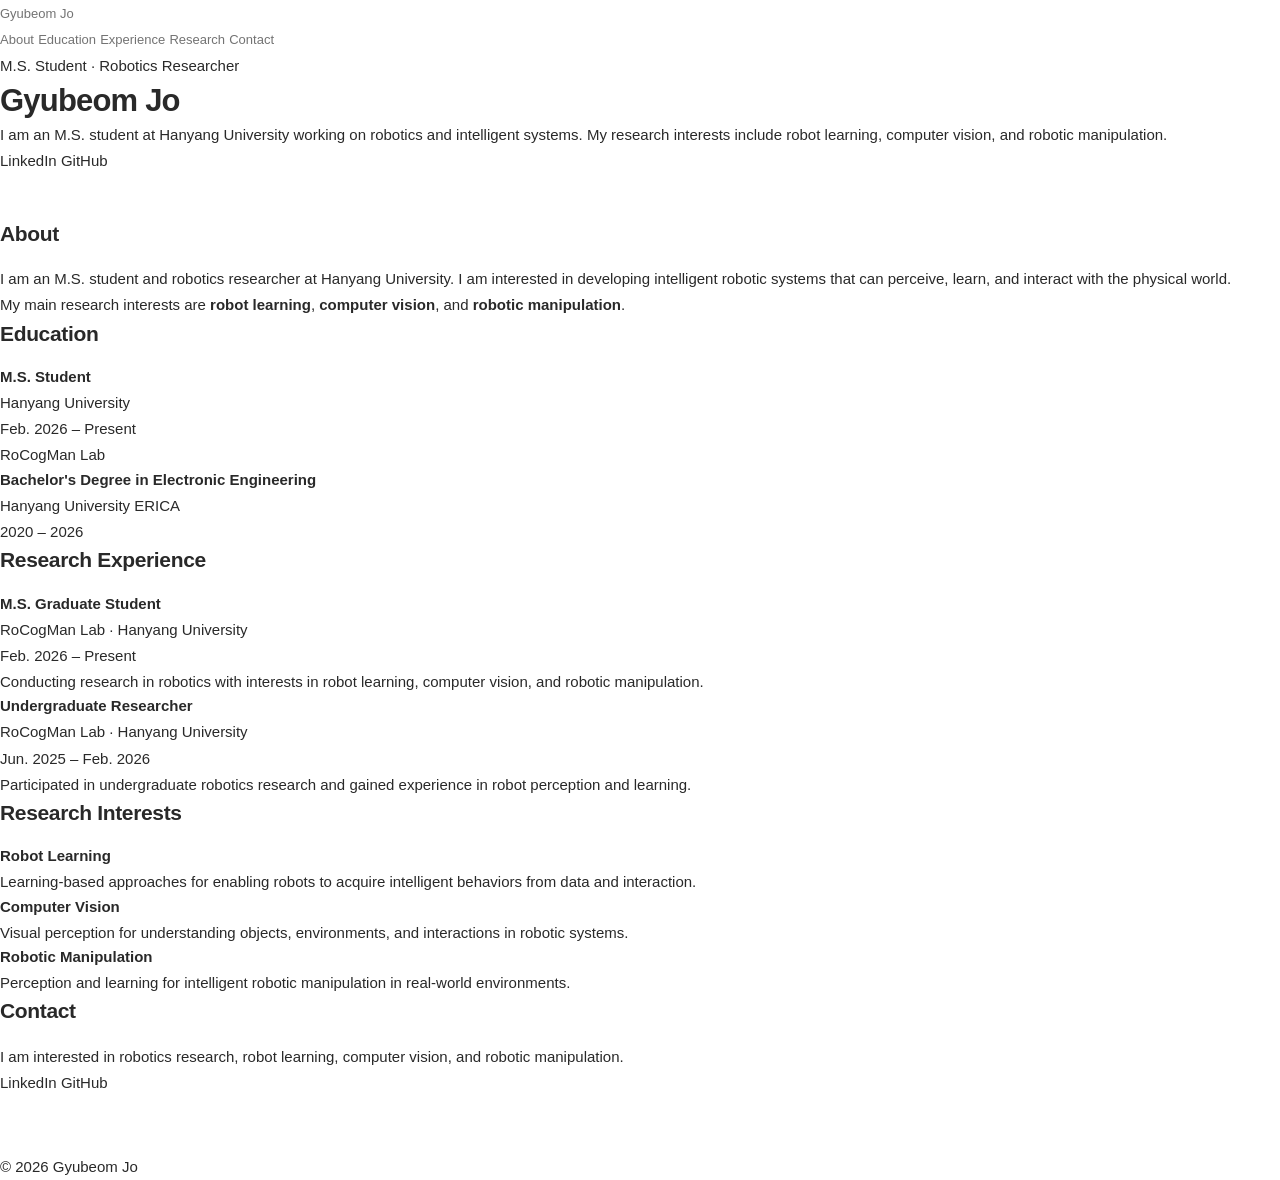
<file: index.html>
<!DOCTYPE html>
<html lang="en">
<head>
  <meta charset="UTF-8">
  <meta name="viewport" content="width=device-width, initial-scale=1.0">

  <title>Gyubeom Jo | Robotics Researcher</title>

  <meta
    name="description"
    content="Gyubeom Jo - M.S. student and robotics researcher at Hanyang University. Research interests include robot learning, computer vision, and manipulation."
  >

  <link rel="stylesheet" href="style.css">
</head>

<body>

  <!-- Navigation -->
  <nav>
    <div class="nav-container">

      <a class="logo" href="#">Gyubeom Jo</a>

      <div class="nav-links">
        <a href="#about">About</a>
        <a href="#education">Education</a>
        <a href="#experience">Experience</a>
        <a href="#research">Research</a>
        <a href="#contact">Contact</a>
      </div>

    </div>
  </nav>


  <!-- Hero -->
  <header class="hero">

    <div class="hero-content">

      <p class="subtitle">
        M.S. Student · Robotics Researcher
      </p>

      <h1>Gyubeom Jo</h1>

      <p class="hero-description">
        I am an M.S. student at Hanyang University
        working on robotics and intelligent systems.
        My research interests include robot learning,
        computer vision, and robotic manipulation.
      </p>

      <div class="hero-buttons">

        <a
          href="https://www.linkedin.com/in/gyubeom-jo-557770318/"
          target="_blank"
          rel="noopener noreferrer"
          class="button"
        >
          LinkedIn
        </a>

        <a
          href="https://github.com/gubam"
          target="_blank"
          rel="noopener noreferrer"
          class="button secondary"
        >
          GitHub
        </a>

      </div>

    </div>

  </header>


  <main class="container">


    <!-- About -->
    <section id="about">

      <h2>About</h2>

      <p>
        I am an M.S. student and robotics researcher at
        Hanyang University.
        I am interested in developing intelligent robotic systems
        that can perceive, learn, and interact with the physical world.
      </p>

      <p>
        My main research interests are
        <strong>robot learning</strong>,
        <strong>computer vision</strong>, and
        <strong>robotic manipulation</strong>.
      </p>

    </section>



    <!-- Education -->
    <section id="education">

      <h2>Education</h2>


      <div class="item">

        <div class="item-header">

          <div>
            <h3>M.S. Student</h3>

            <p class="institution">
              Hanyang University
            </p>
          </div>

          <span class="date">
            Feb. 2026 – Present
          </span>

        </div>

        <p>
          RoCogMan Lab
        </p>

      </div>


      <div class="item">

        <div class="item-header">

          <div>
            <h3>Bachelor's Degree in Electronic Engineering</h3>

            <p class="institution">
              Hanyang University ERICA
            </p>
          </div>

          <span class="date">
            2020 – 2026
          </span>

        </div>

      </div>

    </section>



    <!-- Experience -->
    <section id="experience">

      <h2>Research Experience</h2>


      <div class="item">

        <div class="item-header">

          <div>
            <h3>M.S. Graduate Student</h3>

            <p class="institution">
              RoCogMan Lab · Hanyang University
            </p>
          </div>

          <span class="date">
            Feb. 2026 – Present
          </span>

        </div>

        <p>
          Conducting research in robotics with interests in
          robot learning, computer vision, and robotic manipulation.
        </p>

      </div>


      <div class="item">

        <div class="item-header">

          <div>
            <h3>Undergraduate Researcher</h3>

            <p class="institution">
              RoCogMan Lab · Hanyang University
            </p>
          </div>

          <span class="date">
            Jun. 2025 – Feb. 2026
          </span>

        </div>

        <p>
          Participated in undergraduate robotics research
          and gained experience in robot perception and learning.
        </p>

      </div>

    </section>



    <!-- Research Interests -->
    <section id="research">

      <h2>Research Interests</h2>

      <div class="interest-grid">

        <div class="interest-card">
          <h3>Robot Learning</h3>

          <p>
            Learning-based approaches for enabling robots
            to acquire intelligent behaviors from data and interaction.
          </p>
        </div>


        <div class="interest-card">
          <h3>Computer Vision</h3>

          <p>
            Visual perception for understanding objects,
            environments, and interactions in robotic systems.
          </p>
        </div>


        <div class="interest-card">
          <h3>Robotic Manipulation</h3>

          <p>
            Perception and learning for intelligent
            robotic manipulation in real-world environments.
          </p>
        </div>

      </div>

    </section>



    <!-- Contact -->
    <section id="contact">

      <h2>Contact</h2>

      <p>
        I am interested in robotics research,
        robot learning, computer vision,
        and robotic manipulation.
      </p>

      <div class="contact-links">

        <a
          href="https://www.linkedin.com/in/gyubeom-jo-557770318/"
          target="_blank"
          rel="noopener noreferrer"
        >
          LinkedIn
        </a>

        <a
          href="https://github.com/gubam"
          target="_blank"
          rel="noopener noreferrer"
        >
          GitHub
        </a>

      </div>

    </section>


  </main>



  <footer>

    <p>
      © 2026 Gyubeom Jo
    </p>

  </footer>


</body>
</html>
</file>
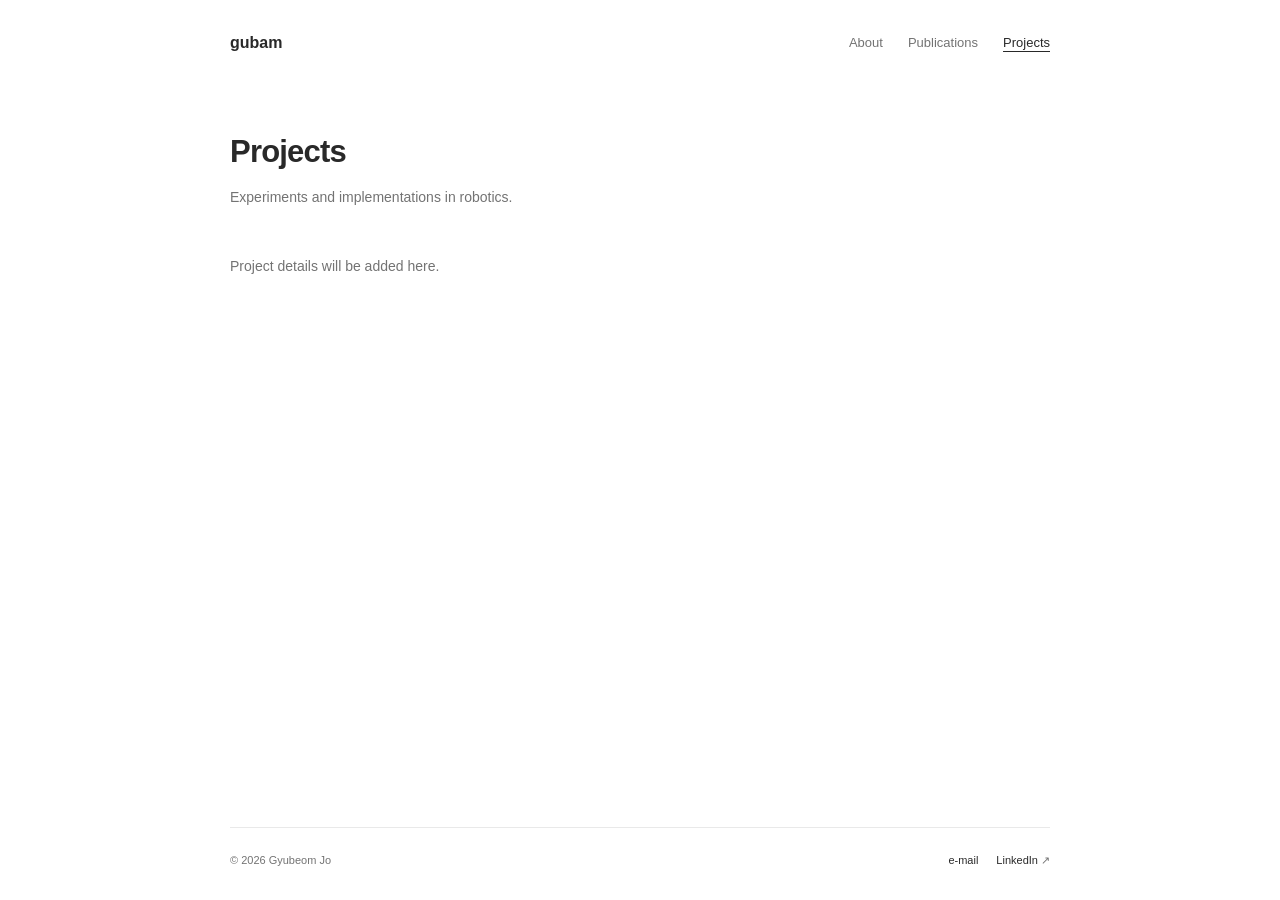
<file: projects.html>
<!DOCTYPE html>
<html lang="en">
<head>
<meta charset="UTF-8">
<meta name="viewport" content="width=device-width, initial-scale=1">
<meta name="description" content="Robotics projects and implementations by Gyubeom Jo.">
<meta name="theme-color" content="#f8f9f5">
<title>Projects | Gyubeom Jo</title>
<link rel="stylesheet" href="style.css">
<script src="site.js" defer></script>
</head>
<body data-page="projects">
<a class="skip-link" href="#main">Skip to content</a>
<div id="site"></div>
<noscript>This portfolio needs JavaScript to display. Find Gyubeom Jo on <a href="https://www.linkedin.com/in/gyubeom-jo-557770318/">LinkedIn</a>.</noscript>
</body>
</html>
</file>
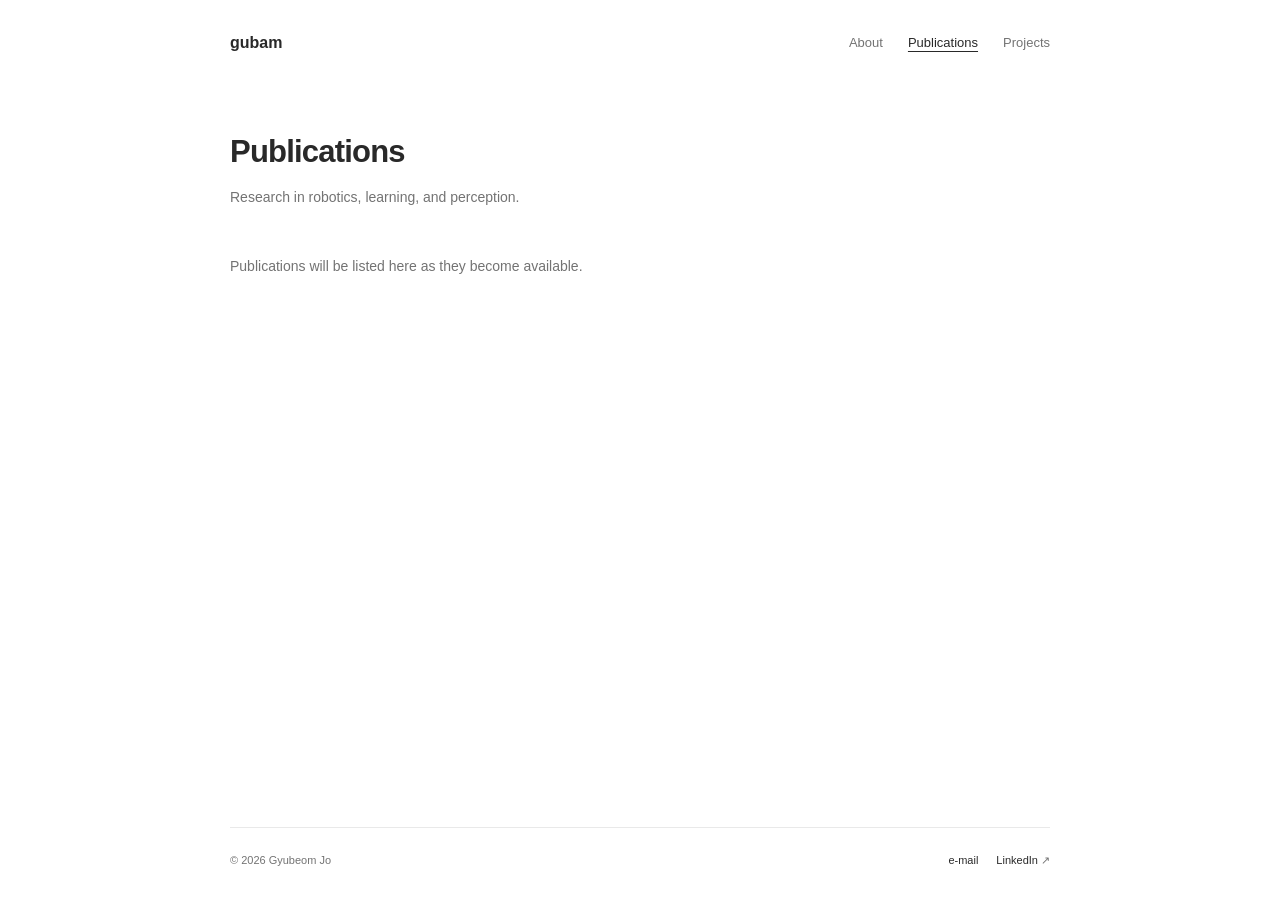
<file: publications.html>
<!DOCTYPE html>
<html lang="en">
<head>
<meta charset="UTF-8">
<meta name="viewport" content="width=device-width, initial-scale=1">
<meta name="description" content="Publications and research contributions by Gyubeom Jo.">
<meta name="theme-color" content="#f8f9f5">
<title>Publications | Gyubeom Jo</title>
<link rel="stylesheet" href="style.css">
<script src="site.js" defer></script>
</head>
<body data-page="publications">
<a class="skip-link" href="#main">Skip to content</a>
<div id="site"></div>
<noscript>This portfolio needs JavaScript to display. Find Gyubeom Jo on <a href="https://www.linkedin.com/in/gyubeom-jo-557770318/">LinkedIn</a>.</noscript>
</body>
</html>
</file>
<file: style.css>
:root {
  color-scheme: light;
  --ink: #292929;
  --muted: #737373;
  --line: #e9e9e9;
}
* { box-sizing: border-box; }
body { margin: 0; color: var(--ink); background: #fff; font-family: -apple-system, BlinkMacSystemFont, "Segoe UI", Arial, sans-serif; font-size: 15px; line-height: 1.75; -webkit-font-smoothing: antialiased; }
.wrapper { width: min(100% - 48px, 820px); margin-inline: auto; }
a { color: inherit; text-decoration: none; text-underline-offset: 4px; }
a:hover { text-decoration: underline; }
a:focus-visible { outline: 2px solid #555; outline-offset: 5px; border-radius: 2px; }
p, h1, h2, h3 { margin: 0; }
h1, h2, h3 { line-height: 1.4; }
h1 { font-size: 31px; font-weight: 650; letter-spacing: -.8px; }
h2 { font-size: 21px; font-weight: 600; letter-spacing: -.35px; margin-bottom: 18px; }
h3, .entry-title { font-size: 15px; font-weight: 600; letter-spacing: 0; margin-bottom: 3px; }
strong { font-weight: 600; }
.site-header { display: flex; justify-content: space-between; align-items: center; gap: 25px; min-height: 86px; }
.site-name { font-size: 16px; font-weight: 600; white-space: nowrap; }
nav { display: flex; gap: 25px; }
nav a { font-size: 13px; color: var(--muted); }
nav a[aria-current="page"] { color: var(--ink); text-decoration: underline; text-decoration-thickness: 1px; }
#site { min-height: 100vh; display: flex; flex-direction: column; }
main { flex: 1; padding-top: 44px; padding-bottom: 58px; }
.profile { display: flex; align-items: center; gap: 25px; margin-bottom: 44px; }
.avatar { width: 90px; height: 90px; flex-shrink: 0; border-radius: 50%; background: #f0f0ef; color: #858585; display: grid; place-items: center; font-size: 26px; font-weight: 400; letter-spacing: -1px; }
.profile h1 { margin-bottom: 5px; }
.profile p { font-size: 14px; }
.profile .affiliation { color: var(--muted); font-size: 13px; margin-top: 1px; }
.social-links { display: flex; flex-wrap: wrap; gap: 8px 18px; font-size: 12px; }
.profile .social-links { margin-top: 9px; }
.social-links span, .empty-note span, .entry-links span { color: var(--muted); font-size: 11px; }
.section + .section { margin-top: 36px; }
.section > p { max-width: 760px; }
.section > p + p { margin-top: 12px; }
.inline-link { text-decoration: underline; text-decoration-color: #b6b6b6; }
.entry { display: grid; grid-template-columns: 160px minmax(0, 1fr); gap: 25px; padding: 10px 0 17px; }
.entry-date { color: var(--muted); font: 11px/1.8 ui-monospace, SFMono-Regular, Consolas, monospace; padding-top: 2px; }
.entry p:not(.entry-date) { font-size: 13px; }
.entry .entry-description { color: var(--muted); margin-top: 5px; font-size: 12px; }
.entry-links { margin-top: 9px; font-size: 12px; }
.site-footer { display: flex; justify-content: space-between; align-items: center; gap: 20px; padding: 23px 0 30px; border-top: 1px solid var(--line); }
.site-footer > p { font-size: 11px; color: var(--muted); }
.site-footer .social-links { font-size: 11px; }
.page-heading { margin-bottom: 36px; }
.page-heading h1 { margin-bottom: 12px; }
.page-heading p { color: var(--muted); font-size: 14px; }
.empty-note { color: var(--muted); font-size: 14px; padding-top: 8px; max-width: 640px; }
.empty-note a { color: var(--ink); text-decoration: underline; }
.collection .entry { padding-bottom: 30px; }
.skip-link { position: fixed; top: -60px; left: 15px; background: #292929; color: #fff; padding: 8px 16px; z-index: 10; }
.skip-link:focus { top: 10px; }
::selection { background: #e8e8e8; }
@media (max-width: 600px) {
  .wrapper { width: calc(100% - 40px); }
  .site-header { min-height: 78px; gap: 16px; flex-wrap: wrap; padding-block: 18px; }
  .site-name { font-size: 14px; }
  nav { gap: 16px; }
  nav a { font-size: 12px; }
  main { padding-top: 28px; padding-bottom: 40px; }
  .profile { gap: 18px; margin-bottom: 33px; }
  .avatar { width: 66px; height: 66px; font-size: 21px; }
  h1 { font-size: 27px; }
  h2 { font-size: 20px; margin-bottom: 15px; }
  .profile p { font-size: 12px; }
  .profile .affiliation { font-size: 11px; }
  .entry { grid-template-columns: 1fr; gap: 5px; padding-bottom: 22px; }
  .section + .section { margin-top: 28px; }
  .site-footer { flex-wrap: wrap; gap: 12px; }
}
</file>
